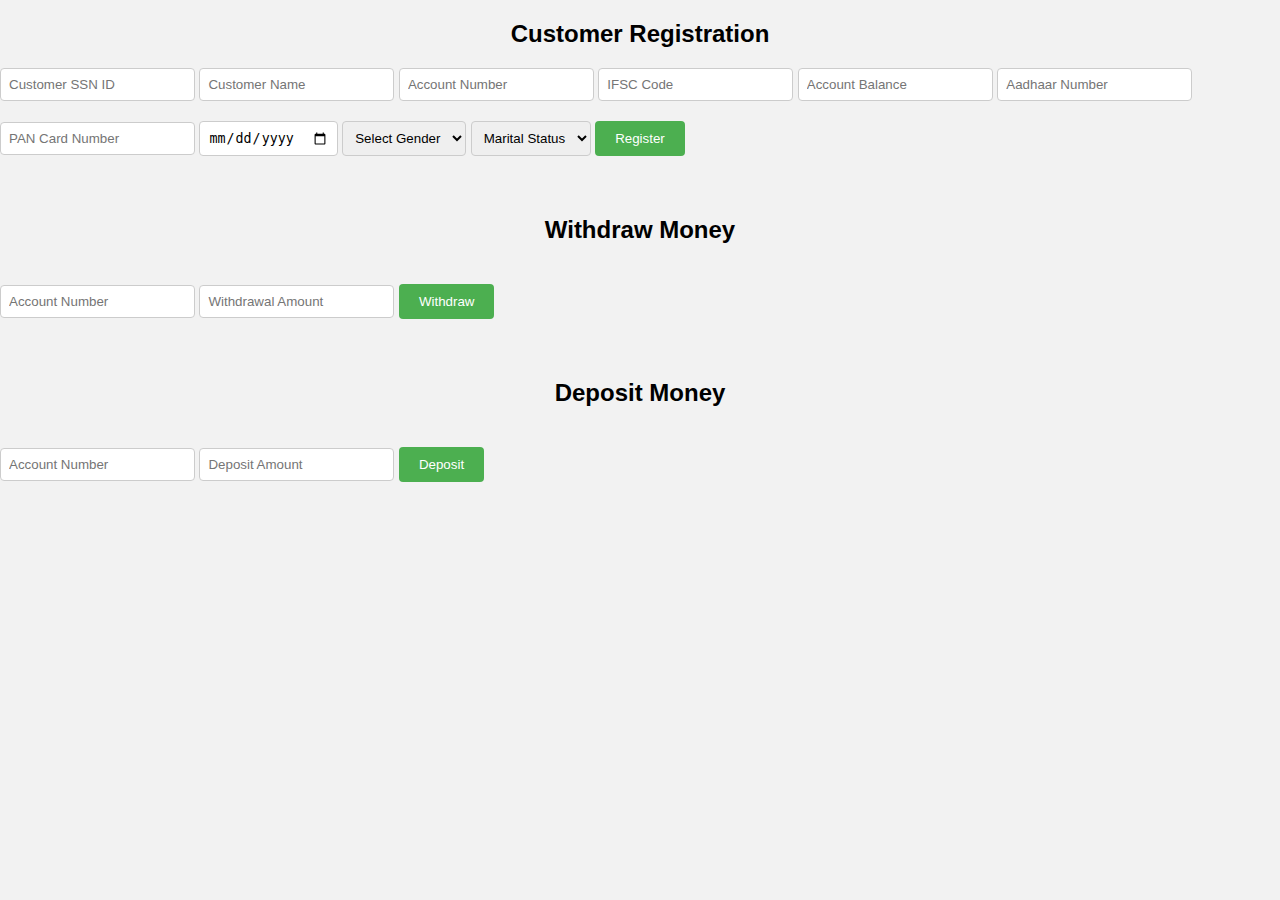
<file: index.html>
<!DOCTYPE html>
<html lang="en">
<head>
  <meta charset="UTF-8" />
  <meta name="viewport" content="width=device-width, initial-scale=1.0" />
  <title>Bank Customer Management</title>
  <link rel="stylesheet" href="style.css">
  <script src="script.js"></script>
</head>
<body>
  <h2>Customer Registration</h2>
  <div class="section">
    <input type="text" id="ssn" placeholder="Customer SSN ID">
    <input type="text" id="name" placeholder="Customer Name">
    <input type="text" id="account" placeholder="Account Number">
    <input type="text" id="ifsc" placeholder="IFSC Code">
    <input type="number" id="balance" placeholder="Account Balance">
    <input type="text" id="aadhaar" placeholder="Aadhaar Number">
    <input type="text" id="pan" placeholder="PAN Card Number">
    <input type="date" id="dob">
    <select id="gender">
      <option value="">Select Gender</option>
      <option value="Male">Male</option>
      <option value="Female">Female</option>
      <option value="Other">Other</option>
    </select>
    <select id="marital">
      <option value="">Marital Status</option>
      <option value="Single">Single</option>
      <option value="Married">Married</option>
    </select>
    <button onclick="registerCustomer()">Register</button>
    <div id="registerMsg" class="message"></div>
  </div>

  <h2>Withdraw Money</h2>
  <div class="section">
    <input type="text" id="withdrawAcc" placeholder="Account Number">
    <input type="number" id="withdrawAmt" placeholder="Withdrawal Amount">
    <button onclick="withdrawMoney()">Withdraw</button>
    <div id="withdrawMsg" class="message"></div>
  </div>

  <h2>Deposit Money</h2>
  <div class="section">
    <input type="text" id="depositAcc" placeholder="Account Number">
    <input type="number" id="depositAmt" placeholder="Deposit Amount">
    <button onclick="depositMoney()">Deposit</button>
    <div id="depositMsg" class="message"></div>
  </div>
</body>
</html>
</file>
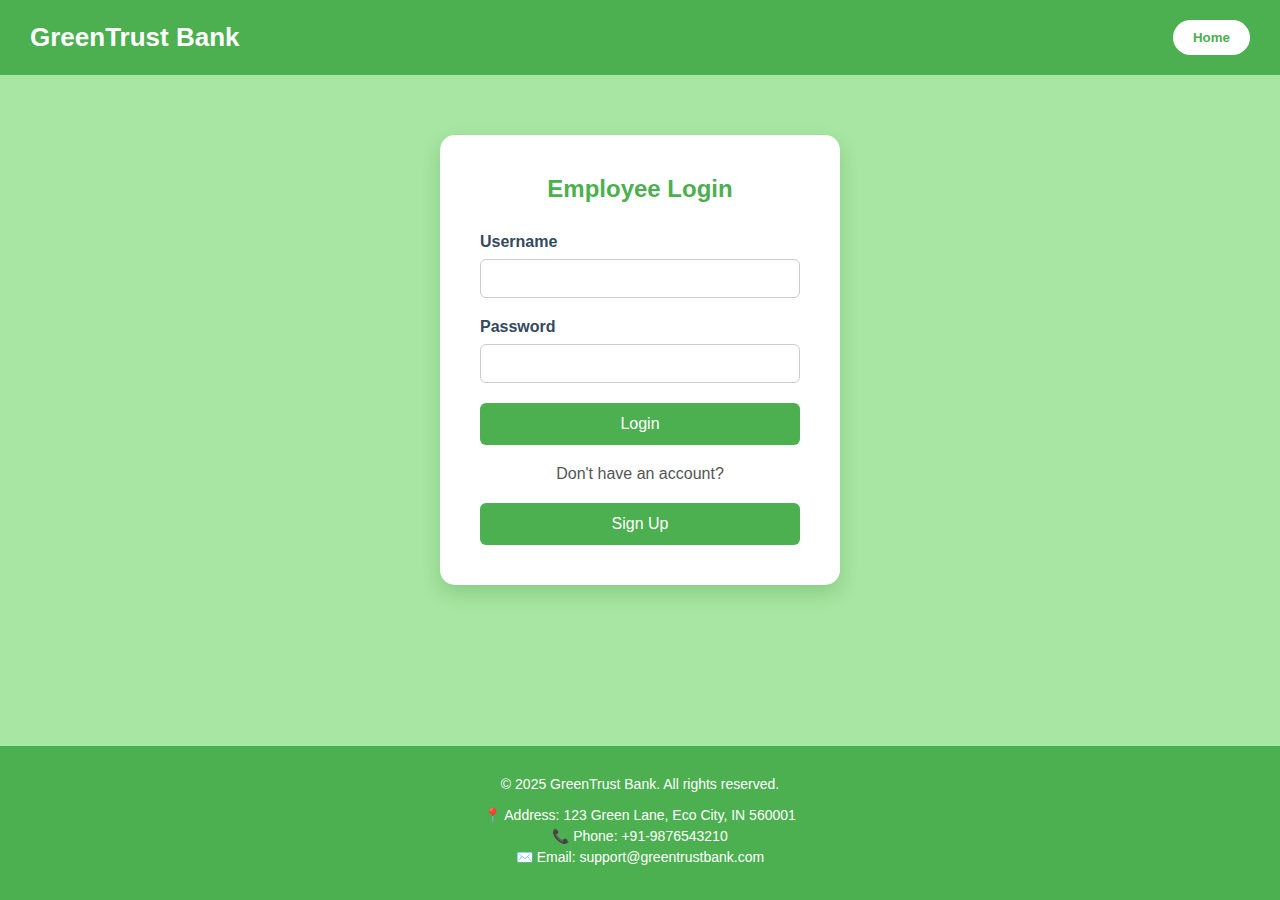
<file: EmployeeLogin.html>
<!DOCTYPE html>
<html lang="en">
<head>
  <meta charset="UTF-8" />
  <meta name="viewport" content="width=device-width, initial-scale=1" />
  <title>Bank Employee Login - GreenTrust Bank</title>
  <style>
    :root {
      --green-light: #a8e6a3;
      --green-bright: #66bb6a;
      --green-dark: #4caf50;
      --white: #ffffff;
    }

    * {
      box-sizing: border-box;
      margin: 0;
      padding: 0;
    }

    body {
      font-family: 'Segoe UI', Tahoma, Geneva, Verdana, sans-serif;
      background-color: var(--green-light);
      min-height: 100vh;
      display: flex;
      flex-direction: column;
    }

    header, footer {
      background-color: var(--green-dark);
      color: var(--white);
      padding: 20px 30px;
      display: flex;
      justify-content: space-between;
      align-items: center;
      flex-wrap: wrap;
    }

    header h1 {
      font-size: 26px;
      font-weight: bold;
    }

    .login-button {
      padding: 10px 20px;
      background-color: var(--white);
      color: var(--green-dark);
      border: none;
      border-radius: 25px;
      font-weight: bold;
      cursor: pointer;
      transition: background-color 0.3s ease, transform 0.3s ease;
    }

    .login-button:hover {
      background-color: white;
      transform: scale(1.05);
    }

    .login-container {
      background-color: #fff;
      padding: 40px;
      border-radius: 15px;
      box-shadow: 0 8px 20px rgba(0, 100, 0, 0.2);
      max-width: 400px;
      width: 90%;
      margin: 60px auto;
    }

    .login-container h2 {
      text-align: center;
      color: var(--green-dark);
      margin-bottom: 30px;
    }

    label {
      font-weight: 600;
      display: block;
      margin-top: 20px;
      color: #34495e;
    }

    input {
      width: 100%;
      padding: 10px;
      margin-top: 8px;
      border: 1px solid #ccc;
      border-radius: 6px;
      font-size: 15px;
    }

    button[type="submit"],
    .signup-btn {
      width: 100%;
      padding: 12px;
      background-color: var(--green-dark);
      border: none;
      border-radius: 6px;
      color: white;
      font-size: 16px;
      margin-top: 20px;
      cursor: pointer;
      transition: background-color 0.3s;
    }

    button:hover {
      background-color: var(--green-bright);
    }

    .signup-text {
      margin-top: 20px;
      text-align: center;
      color: #555;
    }

    footer {
      margin-top: auto;
      flex-direction: column;
      text-align: center;
      font-size: 14px;
      padding: 30px;
    }

    .footer-info {
      margin-top: 10px;
    }

    .footer-info p {
      margin: 5px 0;
    }

    @media (max-width: 600px) {
      header, footer {
        flex-direction: column;
        text-align: center;
      }

      .login-button {
        margin-top: 10px;
      }
    }
  </style>
</head>
<body>

  <header>
    <h1>GreenTrust Bank</h1>
    <button class="login-button" onclick="Redirect()">Home</button>
  </header>

  <div class="login-container">
    <h2>Employee Login</h2>
    <form id="loginForm">
      <label for="username">Username</label>
      <input type="text" id="username" required />

      <label for="password">Password</label>
      <input type="password" id="password" required />

      <button type="submit">Login</button>
    </form>

    <div class="signup-text">Don't have an account?</div>
    <button class="signup-btn" onclick="redirectToSignUp()">Sign Up</button>
  </div>

  <footer>
    <div>&copy; 2025 GreenTrust Bank. All rights reserved.</div>
    <div class="footer-info">
      <p>📍 Address: 123 Green Lane, Eco City, IN 560001</p>
      <p>📞 Phone: +91-9876543210</p>
      <p>✉️ Email: support@greentrustbank.com</p>
    </div>
  </footer>

  <script>
    function Redirect() {
      window.location.href = "./Home.html";
    }

    function redirectToSignUp() {
      window.location.href = './EmpSignup.html';
    }

    document.getElementById('loginForm').addEventListener('submit', function (e) {
      e.preventDefault();

      // Get form data
      const enteredUsername = document.getElementById('username').value;
      const enteredPassword = document.getElementById('password').value;

      // Get employee data from localStorage
      const storedEmployeeData = JSON.parse(localStorage.getItem('employeeData'));

      // Validate credentials
      if (storedEmployeeData) {
        if (enteredUsername === storedEmployeeData.username && enteredPassword === storedEmployeeData.password) {
          alert("Login Successful");
          window.location.href = "EmployeeReg.html"; // Redirect to employee dashboard
        } else {
          alert("Invalid credentials. Please try again.");
        }
      } else {
        alert("No employee found. Please sign up first.");
      }
    });

    document.getElementById('loginForm').addEventListener('submit', function (e) {
  e.preventDefault();

  const enteredUsername = document.getElementById('username').value;
  const enteredPassword = document.getElementById('password').value;

  const storedData = JSON.parse(localStorage.getItem('employeeData'));

  if (storedData && enteredUsername === storedData.username && enteredPassword === storedData.password) {
    localStorage.setItem('isLoggedIn', true);
    alert("Login Successful");
    window.location.href = "EmployeeReg.html"; // or any protected employee page
  } else {
    alert("Invalid credentials. Please try again.");
  }
});

  </script>
</body>
</html>
</file>
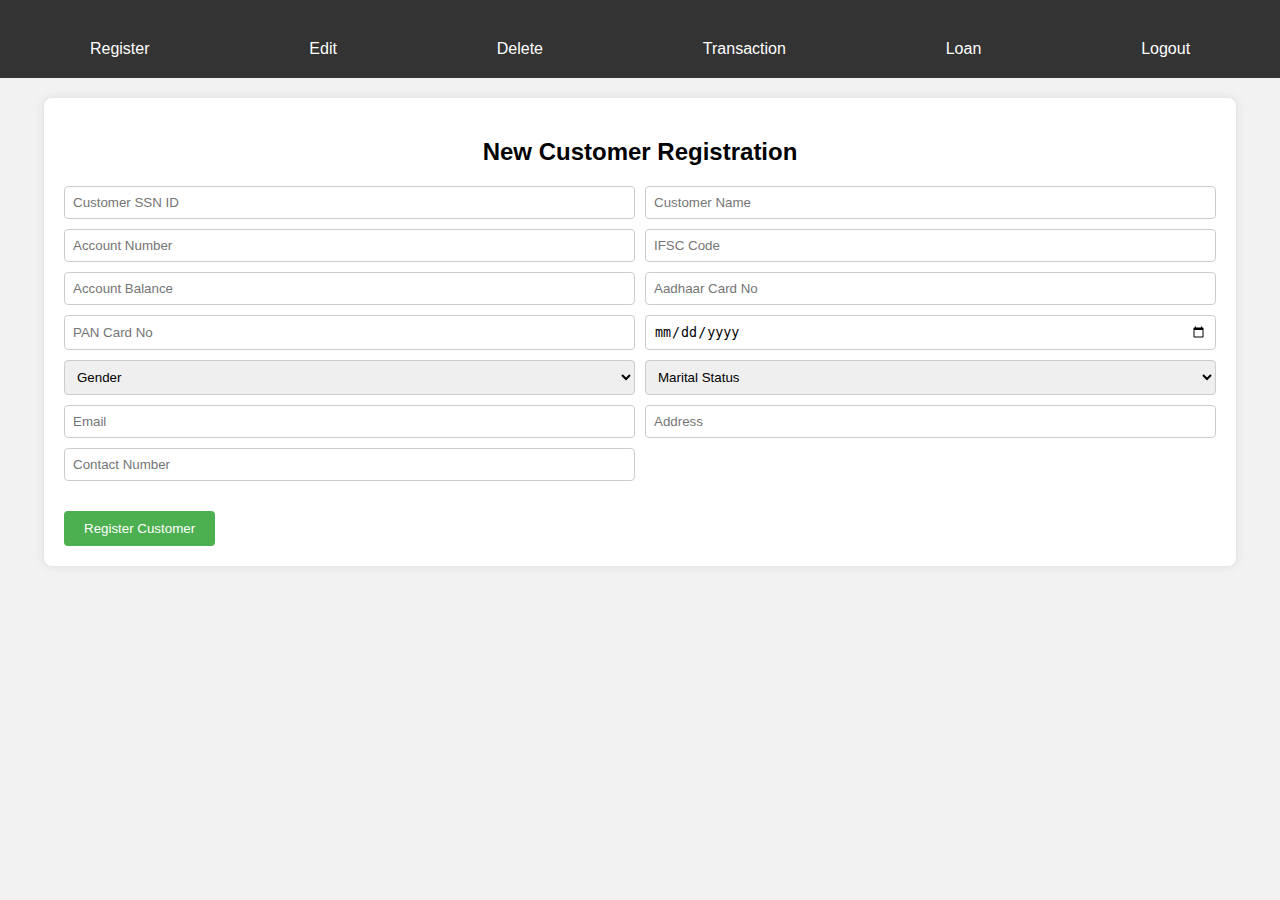
<file: EmployeeReg.html>
<!DOCTYPE html>
<html lang="en">
  <head>
    <meta charset="UTF-8" />
    <meta name="viewport" content="width=device-width, initial-scale=1.0" />
    <title>Document</title>
    <link rel="stylesheet" href="style.css" />
    <script src="script.js"></script>
  </head>
  <body>
    <nav>
      <button onclick="showForm('register')">Register</button>
      <button onclick="showForm('edit')">Edit</button>
      <button onclick="showForm('delete')">Delete</button>
      <button onclick="showForm('transaction')">Transaction</button>
      <button onclick="showForm('loan')">Loan</button>
      <button onclick="logout()">Logout</button>

    </nav>

    <div class="container" id="registerForm">
      <h2>New Customer Registration</h2>
      <form onsubmit="return handleRegister(event)">
        <input type="text" placeholder="Customer SSN ID" required />
        <input type="text" placeholder="Customer Name" required />
        <input type="text" placeholder="Account Number" required />
        <input type="text" placeholder="IFSC Code" required />
        <input type="number" placeholder="Account Balance" required />
        <input type="text" placeholder="Aadhaar Card No" required />
        <input type="text" placeholder="PAN Card No" required />
        <input type="date" placeholder="Date of Birth" required />
        <select required>
          <option value="">Gender</option>
          <option>Male</option>
          <option>Female</option>
          <option>Other</option>
        </select>
        <select required>
          <option value="">Marital Status</option>
          <option>Single</option>
          <option>Married</option>
        </select>
        <input type="email" placeholder="Email" required />
        <input type="text" placeholder="Address" required />
        <input type="text" placeholder="Contact Number" required />
        <div class="full-width">
          <button type="submit">Register Customer</button>
        </div>
      </form>
      <div id="registerMsg" class="message" style="display: none"></div>
    </div>

    <div class="container" id="editForm" style="display: none">
      <h2>Edit Customer Information</h2>
      <form onsubmit="return handleEdit(event)">
        <input
          type="text"
          id="editSsn"
          placeholder="Customer SSN ID"
          required
        />
        <button type="button" onclick="searchCustomer()">Search</button>

        <input type="text" id="editName" placeholder="Customer Name" required />
        <input
          type="text"
          id="editAccount"
          placeholder="Account Number"
          required
        />
        <input type="text" id="editIFSC" placeholder="IFSC Code" required />
        <input
          type="number"
          id="editBalance"
          placeholder="Account Balance"
          required
        />
        <input
          type="text"
          id="editAadhaar"
          placeholder="Aadhaar Card No"
          required
        />
        <input type="text" id="editPAN" placeholder="PAN Card No" required />
        <input type="date" id="editDOB" placeholder="Date of Birth" required />
        <select id="editGender" required>
          <option value="">Gender</option>
          <option>Male</option>
          <option>Female</option>
          <option>Other</option>
        </select>
        <select id="editMarital" required>
          <option value="">Marital Status</option>
          <option>Single</option>
          <option>Married</option>
        </select>
        <input type="email" id="editEmail" placeholder="Email" required />
        <input type="text" id="editAddress" placeholder="Address" required />
        <input
          type="text"
          id="editContact"
          placeholder="Contact Number"
          required
        />
        <div class="full-width">
          <button type="submit">Update Customer</button>
        </div>
      </form>
      <div id="editMsg" class="message" style="display: none"></div>
    </div>

    <div class="container" id="deleteForm" style="display: none">
      <h2>Delete Customer</h2>
      <form onsubmit="return false;">
        <input
          type="text"
          id="deleteSsn"
          placeholder="Customer SSN ID"
          required
        />
        <button type="button" onclick="searchCustomerToDelete()">Search</button>
      </form>

      <div id="customerDetails" style="display: none; margin-top: 20px">
        <h3>Customer Details</h3>
        <p id="customerInfo"></p>
        <button onclick="confirmDelete()">Confirm Delete</button>
      </div>

      <div id="deleteMsg" class="message" style="display: none"></div>
    </div>

    <div class="container" id="transactionForm" style="display: none">
      <h2>Capture Transaction</h2>
      <form onsubmit="return handleTransaction(event)">
        <input type="text" placeholder="Transaction ID" required />
        <input type="text" placeholder="Customer SSN ID" required />
        <input type="text" placeholder="Customer Name" required />
        <input type="text" placeholder="Account ID" required />
        <input type="text" placeholder="Aadhaar Card No" required />
        <input type="text" placeholder="PAN Card No" required />
        <input type="text" placeholder="Address" required />
        <input type="date" placeholder="Date" required />
        <input type="text" placeholder="Contact Number" required />
        <input type="text" placeholder="Mode of Transaction" required />
        <input type="number" placeholder="Amount of Transaction" required />
        <select required>
          <option value="">Credit / Debit</option>
          <option>Credit</option>
          <option>Debit</option>
        </select>
        <div class="full-width">
          <button type="submit">Submit Transaction</button>
        </div>
      </form>
      <div id="transactionMsg" class="message" style="display: none"></div>
    </div>

    <div class="container" id="loanForm" style="display: none">
      <h2>Initiate Loan Request</h2>
      <form onsubmit="return handleLoan(event)">
        <input type="text" placeholder="Customer SSN ID" required />
        <input type="text" placeholder="Customer Name" required />
        <input type="text" placeholder="Occupation" required />
        <input type="text" placeholder="Employer Name" required />
        <input type="text" placeholder="Employer Address" required />
        <input type="email" placeholder="Email" required />
        <input type="text" placeholder="Address" required />
        <select required>
          <option value="">Marital Status</option>
          <option>Single</option>
          <option>Married</option>
        </select>
        <input type="text" placeholder="Contact Number" required />
        <input type="number" placeholder="Loan Amount" required />
        <input
          type="number"
          placeholder="Length of Loan (Duration in months)"
          required
        />
        <div class="full-width">
          <button type="submit">Request Loan</button>
        </div>
      </form>
      <div id="loanMsg" class="message" style="display: none"></div>
    </div>

    <script>
      function logout() {
  localStorage.removeItem("isLoggedIn");
  localStorage.removeItem("loggedInUser");
  window.location.href = "./Home.html"; // or login page
}

    </script>
  </body>
</html>
</file>
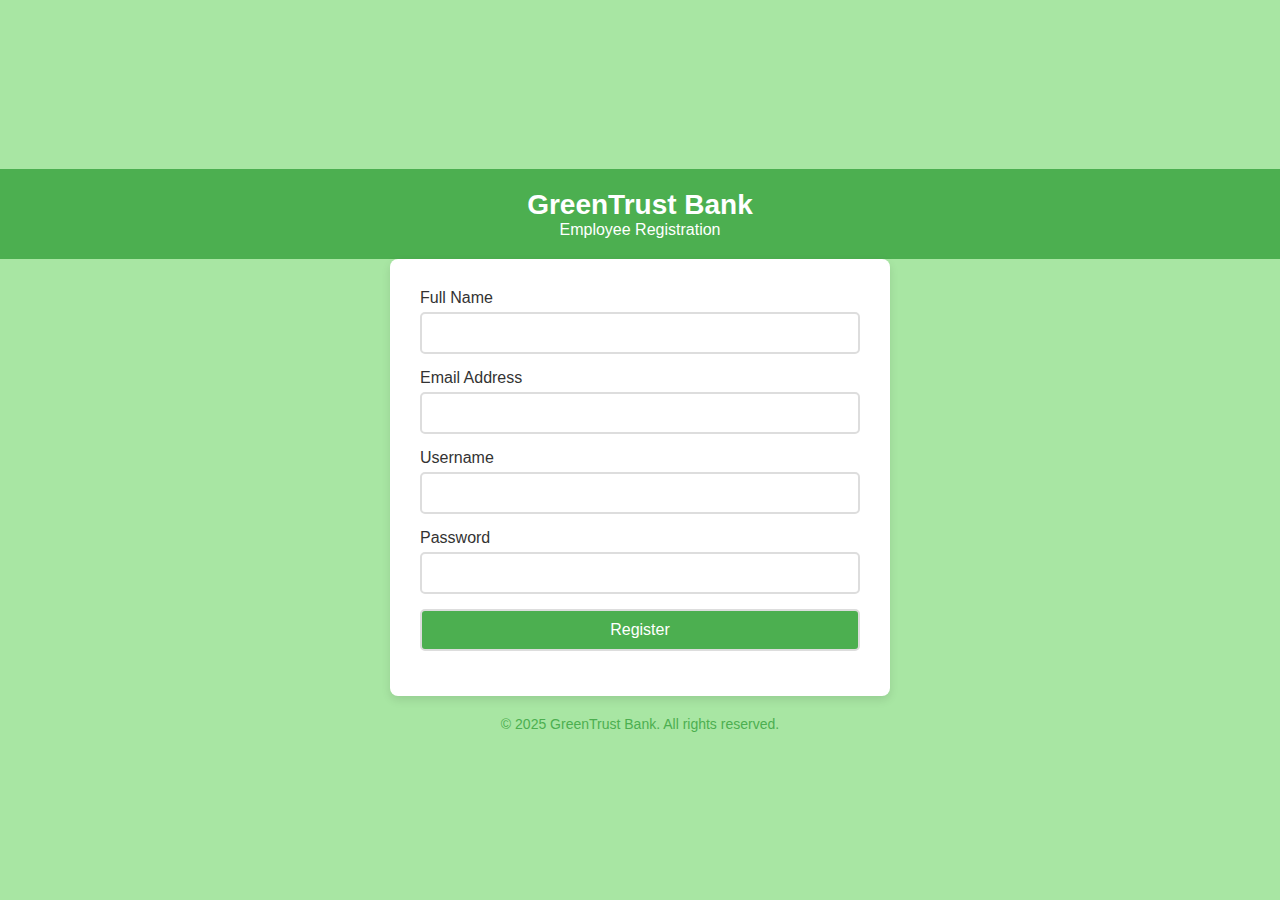
<file: EmpSignup.html>
<!DOCTYPE html>
<html lang="en">
<head>
  <meta charset="UTF-8" />
  <meta name="viewport" content="width=device-width, initial-scale=1" />
  <title>Employee Registration - GreenTrust Bank</title>
  <style>
    :root {
      --green-light: #a8e6a3;
      --green-dark: #4caf50;
      --white: #ffffff;
    }

    * {
      margin: 0;
      padding: 0;
      box-sizing: border-box;
    }

    body {
      font-family: 'Segoe UI', Tahoma, Geneva, Verdana, sans-serif;
      background-color: var(--green-light);
      color: #333;
      display: flex;
      flex-direction: column;
      min-height: 100vh;
      justify-content: center;
      align-items: center;
    }

    header {
      background-color: var(--green-dark);
      color: var(--white);
      padding: 20px;
      width: 100%;
      text-align: center;
    }

    header h1 {
      font-size: 28px;
    }

    .registration-form {
      background-color: var(--white);
      padding: 30px;
      width: 100%;
      max-width: 500px;
      border-radius: 8px;
      box-shadow: 0 4px 10px rgba(0, 0, 0, 0.1);
    }

    .form-field {
      margin-bottom: 15px;
    }

    .form-field label {
      display: block;
      font-size: 16px;
      margin-bottom: 5px;
    }

    .form-field input {
      width: 100%;
      padding: 10px;
      font-size: 16px;
      border: 2px solid #ddd;
      border-radius: 5px;
      box-sizing: border-box;
    }

    .form-field input[type="submit"] {
      background-color: var(--green-dark);
      color: var(--white);
      cursor: pointer;
      transition: background-color 0.3s ease;
    }

    .form-field input[type="submit"]:hover {
      background-color: #66bb6a;
    }

    footer {
      margin-top: 20px;
      font-size: 14px;
      color: var(--green-dark);
    }

    footer p {
      text-align: center;
    }
  </style>
</head>
<body>

  <header>
    <h1>GreenTrust Bank</h1>
    <p>Employee Registration</p>
  </header>

  <div class="registration-form">
    <form id="employeeForm" onsubmit="registerEmployee(event)">
      <div class="form-field">
        <label for="name">Full Name</label>
        <input type="text" id="name" name="name" required />
      </div>
      <div class="form-field">
        <label for="email">Email Address</label>
        <input type="email" id="email" name="email" required />
      </div>
      <div class="form-field">
        <label for="username">Username</label>
        <input type="text" id="username" name="username" required />
      </div>
      <div class="form-field">
        <label for="password">Password</label>
        <input type="password" id="password" name="password" required />
      </div>
      <div class="form-field">
        <input type="submit" value="Register" />
      </div>
    </form>
  </div>

  <footer>
    <p>&copy; 2025 GreenTrust Bank. All rights reserved.</p>
  </footer>

  <script>
    // Function to handle registration form submission
    function registerEmployee(event) {
  event.preventDefault();

  const name = document.getElementById("name").value;
  const email = document.getElementById("email").value;
  const username = document.getElementById("username").value;
  const password = document.getElementById("password").value;

  // Store employee data as object in localStorage
  const employeeData = {
    name,
    email,
    username,
    password
  };

  localStorage.setItem("employeeData", JSON.stringify(employeeData));

  alert("Registration successful! Please log in.");
  window.location.href = "./EmployeeLogin.html";
}


document.getElementById('loginForm').addEventListener('submit', function (e) {
  e.preventDefault();

  // Get entered credentials
  const empUsername = document.getElementById('empUsername').value;
  const empPassword = document.getElementById('empPassword').value;

  // Retrieve stored credentials from localStorage
  const storedUsername = localStorage.getItem('employeeUsername');
  const storedPassword = localStorage.getItem('employeePassword');

  // Check if credentials match
  if (empUsername === storedUsername && empPassword === storedPassword) {
    // Set login flag in localStorage
    localStorage.setItem('isLoggedIn', true);

    // Redirect to Employee page
    alert("Login Successful");
    window.location.href = "EmployeeReg.html";
  } else {
    alert("Invalid credentials. Please try again.");
  }
});

window.onload = function () {
  const isLoggedIn = localStorage.getItem('isLoggedIn');

  if (!isLoggedIn) {
    window.location.href = "EmployeeLogin.html";  // Redirect to login if not logged in
  }
};

  </script>
</body>
</html>
</file>
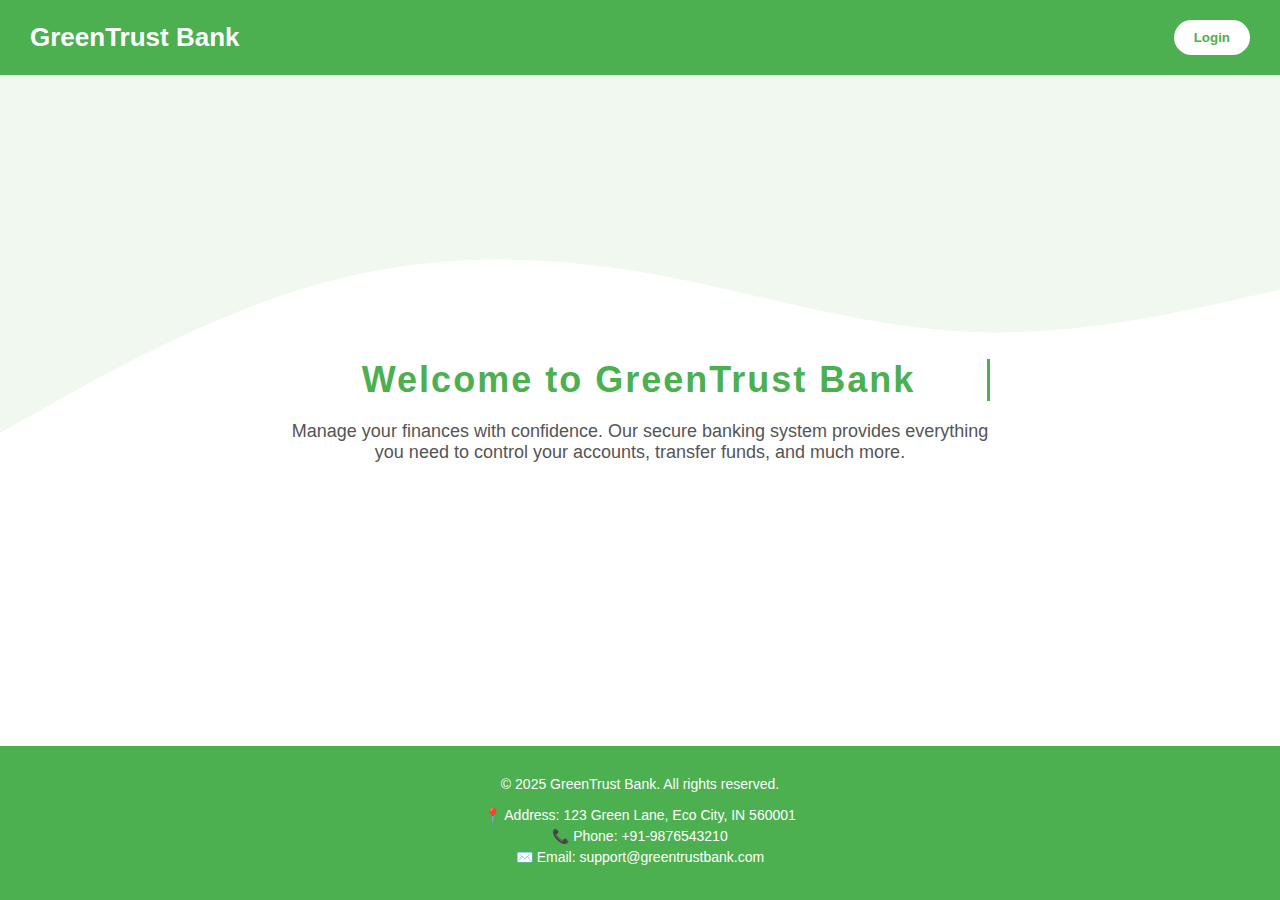
<file: Home.html>
<!DOCTYPE html>
<html lang="en">
<head>
  <meta charset="UTF-8" />
  <meta name="viewport" content="width=device-width, initial-scale=1" />
  <title>Bank Management System</title>
  <style>
    :root {
      --green-light: #a8e6a3;
      --green-bright: #66bb6a;
      --green-dark: #4caf50;
      --white: #ffffff;
    }

    * {
      margin: 0;
      padding: 0;
      box-sizing: border-box;
    }

    body {
      font-family: 'Segoe UI', Tahoma, Geneva, Verdana, sans-serif;
      background-color: var(--green-light);
      color: #333;
      display: flex;
      flex-direction: column;
      min-height: 100vh;
    }

    header, footer {
      background-color: var(--green-dark);
      color: var(--white);
      padding: 20px 30px;
      display: flex;
      justify-content: space-between;
      align-items: center;
      flex-wrap: wrap;
    }

    header h1 {
      font-size: 26px;
      font-weight: bold;
    }

    .login-button {
      padding: 10px 20px;
      background-color: var(--white);
      color: var(--green-dark);
      border: none;
      border-radius: 25px;
      font-weight: bold;
      cursor: pointer;
      transition: background-color 0.3s ease, transform 0.3s ease;
    }

    .login-button:hover {
      background-color: #d6f5d6;
      transform: scale(1.05);
    }

    .main {
      flex: 1;
      display: flex;
      flex-direction: column;
      align-items: center;
      justify-content: center;
      text-align: center;
      background-color: var(--white);
      padding: 80px 20px;
      position: relative;
      overflow: hidden;
    }

    .typewriter h2 {
      font-size: 36px;
      color: var(--green-dark);
      overflow: hidden;
      border-right: 3px solid var(--green-dark);
      white-space: nowrap;
      margin: 0 auto;
      letter-spacing: 2px;
      animation: typing 4s steps(35, end), blink-caret 0.75s step-end infinite;
    }

    @keyframes typing {
      from { width: 0 }
      to { width: 100% }
    }

    @keyframes blink-caret {
      from, to { border-color: transparent }
      50% { border-color: var(--green-dark) }
    }

    .main p {
      font-size: 18px;
      max-width: 700px;
      color: #555;
      margin-top: 20px;
    }

    .svg-background {
      position: absolute;
      top: 0;
      left: 0;
      width: 100%;
      height: 100%;
      z-index: 0;
      overflow: hidden;
    }

    .svg-background svg {
      height: 100%;
      width: 100%;
    }

    .content {
      z-index: 1;
    }

    footer {
      flex-direction: column;
      text-align: center;
      font-size: 14px;
      padding: 30px;
    }

    .footer-info {
      margin-top: 10px;
    }

    .footer-info p {
      margin: 5px 0;
    }

    @media (max-width: 600px) {
      header, footer {
        flex-direction: column;
        text-align: center;
      }

      .login-button {
        margin-top: 10px;
      }

      .typewriter h2 {
        font-size: 28px;
      }

      .main p {
        font-size: 16px;
      }
    }
  </style>
</head>
<body>

  <header>
    <h1>GreenTrust Bank</h1>
    <button class="login-button" onclick="Redirect()">Login</button>
  </header>

  <div class="main">
    <div class="svg-background">
      <svg viewBox="0 0 1440 600" preserveAspectRatio="none">
        <!-- Bright Green Wave -->
        <path fill="#66bb6a" fill-opacity="1" d="M0,320L60,293.3C120,267,240,213,360,186.7C480,160,600,160,720,176C840,192,960,224,1080,229.3C1200,235,1320,213,1380,202.7L1440,192L1440,0L1380,0C1320,0,1200,0,1080,0C960,0,840,0,720,0C600,0,480,0,360,0C240,0,120,0,60,0L0,0Z"></path>
        <!-- White Wave Layer -->
        <path fill="#ffffff" fill-opacity="0.9" d="M0,480L60,453.3C120,427,240,373,360,346.7C480,320,600,320,720,336C840,352,960,384,1080,389.3C1200,395,1320,373,1380,362.7L1440,352L1440,0L1380,0C1320,0,1200,0,1080,0C960,0,840,0,720,0C600,0,480,0,360,0C240,0,120,0,60,0L0,0Z"></path>
      </svg>
    </div>

    <div class="content">
      <div class="typewriter">
        <h2>Welcome to GreenTrust Bank</h2>
      </div>
      <p>Manage your finances with confidence. Our secure banking system provides everything you need to control your accounts, transfer funds, and much more.</p>
    </div>
  </div>

  <footer>
    <div>&copy; 2025 GreenTrust Bank. All rights reserved.</div>
    <div class="footer-info">
      <p>📍 Address: 123 Green Lane, Eco City, IN 560001</p>
      <p>📞 Phone: +91-9876543210</p>
      <p>✉️ Email: support@greentrustbank.com</p>
    </div>
  </footer>

  <script>
    function Redirect() {
  // Storing the login attempt in localStorage
  localStorage.setItem("loginAttempted", "true");
  
  // Redirecting to the login options page
  window.location.href = "./loginoption.html";
}

  </script>
</body>
</html>
</file>
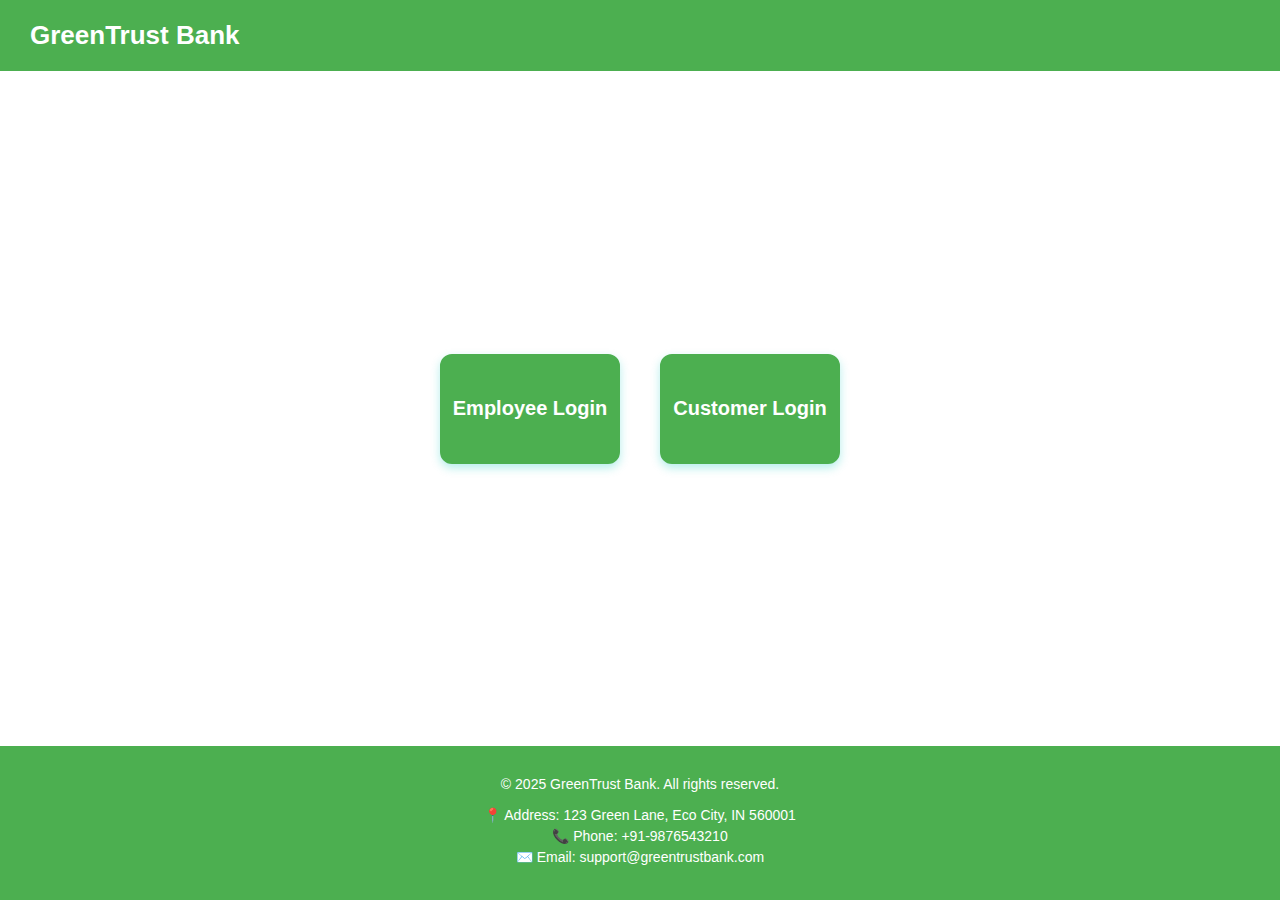
<file: loginoption.html>
<!DOCTYPE html>
<html lang="en">
<head>
  <meta charset="UTF-8" />
  <meta name="viewport" content="width=device-width, initial-scale=1" />
  <title>Select Role - GreenTrust Bank</title>
  <style>
    :root {
      --green-light: #a8e6a3;
      --green-bright: #66bb6a;
      --green-dark: #4caf50;
      --white: #ffffff;
    }

    * {
      margin: 0;
      padding: 0;
      box-sizing: border-box;
    }

    body {
      font-family: 'Segoe UI', Tahoma, Geneva, Verdana, sans-serif;
      background-color: var(--green-light);
      color: #333;
      display: flex;
      flex-direction: column;
      min-height: 100vh;
    }

    header, footer {
      background-color: var(--green-dark);
      color: var(--white);
      padding: 20px 30px;
      display: flex;
      justify-content: space-between;
      align-items: center;
      flex-wrap: wrap;
    }

    header h1 {
      font-size: 26px;
      font-weight: bold;
    }

    .login-button {
      padding: 10px 20px;
      background-color: var(--white);
      color: var(--green-dark);
      border: none;
      border-radius: 25px;
      font-weight: bold;
      cursor: pointer;
      transition: background-color 0.3s ease, transform 0.3s ease;
    }

    .login-button:hover {
      background-color: #d6f5d6;
      transform: scale(1.05);
    }

    .role-section {
      flex: 1;
      display: flex;
      justify-content: center;
      align-items: center;
      background-color: var(--white);
      padding: 50px 20px;
    }

    .container {
      display: flex;
      gap: 40px;
      flex-wrap: wrap;
    }

    .box {
      width: 180px;
      height: 110px;
      background-color: var(--green-dark);
      color: white;
      border: 2px solid var(--green-dark);
      border-radius: 12px;
      box-shadow: 0 4px 10px rgba(11, 200, 190, 0.3);
      display: flex;
      justify-content: center;
      align-items: center;
      font-size: 20px;
      font-weight: bold;
      cursor: pointer;
      transition: transform 0.2s, background-color 0.3s, color 0.3s;
    }

    .box:hover {
      background-color: white;
      color: var(--green-dark);
      transform: scale(1.05);
    }

    footer {
      flex-direction: column;
      text-align: center;
      font-size: 14px;
      padding: 30px;
    }

    .footer-info {
      margin-top: 10px;
    }

    .footer-info p {
      margin: 5px 0;
    }

    @media (max-width: 600px) {
      header, footer {
        flex-direction: column;
        text-align: center;
      }

      .login-button {
        margin-top: 10px;
      }

      .container {
        flex-direction: column;
        align-items: center;
      }
    }
  </style>
</head>
<body>

  <header>
    <h1>GreenTrust Bank</h1>
    
  </header>

  <div class="role-section">
    <div class="container">
      <div class="box" onclick="location.href='./EmployeeLogin.html'">Employee Login</div>
      <div class="box" onclick="location.href='./BankCustomerManagement.html'">Customer Login</div>
    </div>
  </div>

  <footer>
    <div>&copy; 2025 GreenTrust Bank. All rights reserved.</div>
    <div class="footer-info">
      <p>📍 Address: 123 Green Lane, Eco City, IN 560001</p>
      <p>📞 Phone: +91-9876543210</p>
      <p>✉️ Email: support@greentrustbank.com</p>
    </div>
  </footer>

  <script>
    window.onload = function() {
      // Check if the user has attempted login
      const loginAttempt = localStorage.getItem("loginAttempted");
  
      if (loginAttempt === "true") {
        alert("You are redirected to the login page.");
        // Proceed with the login options or handle accordingly
      } else {
        alert("No login attempt found.");
        // Handle the case where login was not attempted
      }
    }

    // Assuming login validation happens here
    function loginSuccess(username) {
  // Save login state
  localStorage.setItem("isLoggedIn", "true");
  localStorage.setItem("loggedInUser", username);

  // Clear loginAttempted flag
  localStorage.removeItem("loginAttempted");

  // Redirect to dashboard or home page
  window.location.href = "./dashboard.html";
}


function validateLogin() {
  const username = document.getElementById("username").value;
  const password = document.getElementById("password").value;

  if (username === "user" && password === "password123") {
    loginSuccess(username);
  } else {
    alert("Invalid login credentials.");
  }
}






  </script>
  

</body>
</html>
</file>
<file: style.css>
body {
  font-family: Arial, sans-serif;
  background: #f2f2f2;
  margin: 0;
  padding: 0;
}
.container {
  width: 90%;
  margin: 20px auto;
  background: white;
  padding: 20px;
  border-radius: 8px;
  box-shadow: 0 0 10px rgba(0,0,0,0.1);
}
h2 {
  text-align: center;
}
form {
  display: grid;
  grid-template-columns: 1fr 1fr;
  gap: 10px;
}
label {
  font-weight: bold;
}
input, select {
  padding: 8px;
  border: 1px solid #ccc;
  border-radius: 4px;
}
.full-width {
  grid-column: 1 / -1;
}
button {
  margin-top: 20px;
  padding: 10px 20px;
  background: #4CAF50;
  color: white;
  border: none;
  border-radius: 4px;
  cursor: pointer;
}
button:hover {
  background: #45a049;
}
.message {
  margin-top: 20px;
  padding: 10px;
  border-radius: 4px;
}
.success { background-color: #d4edda; color: #155724; }
.error { background-color: #f8d7da; color: #721c24; }
nav {
  display: flex;
  justify-content: space-around;
  background: #333;
  padding: 10px;
}
nav button {
  background: none;
  border: none;
  color: white;
  font-size: 16px;
  cursor: pointer;
}
nav button:hover {
  text-decoration: underline;
}
</file>
